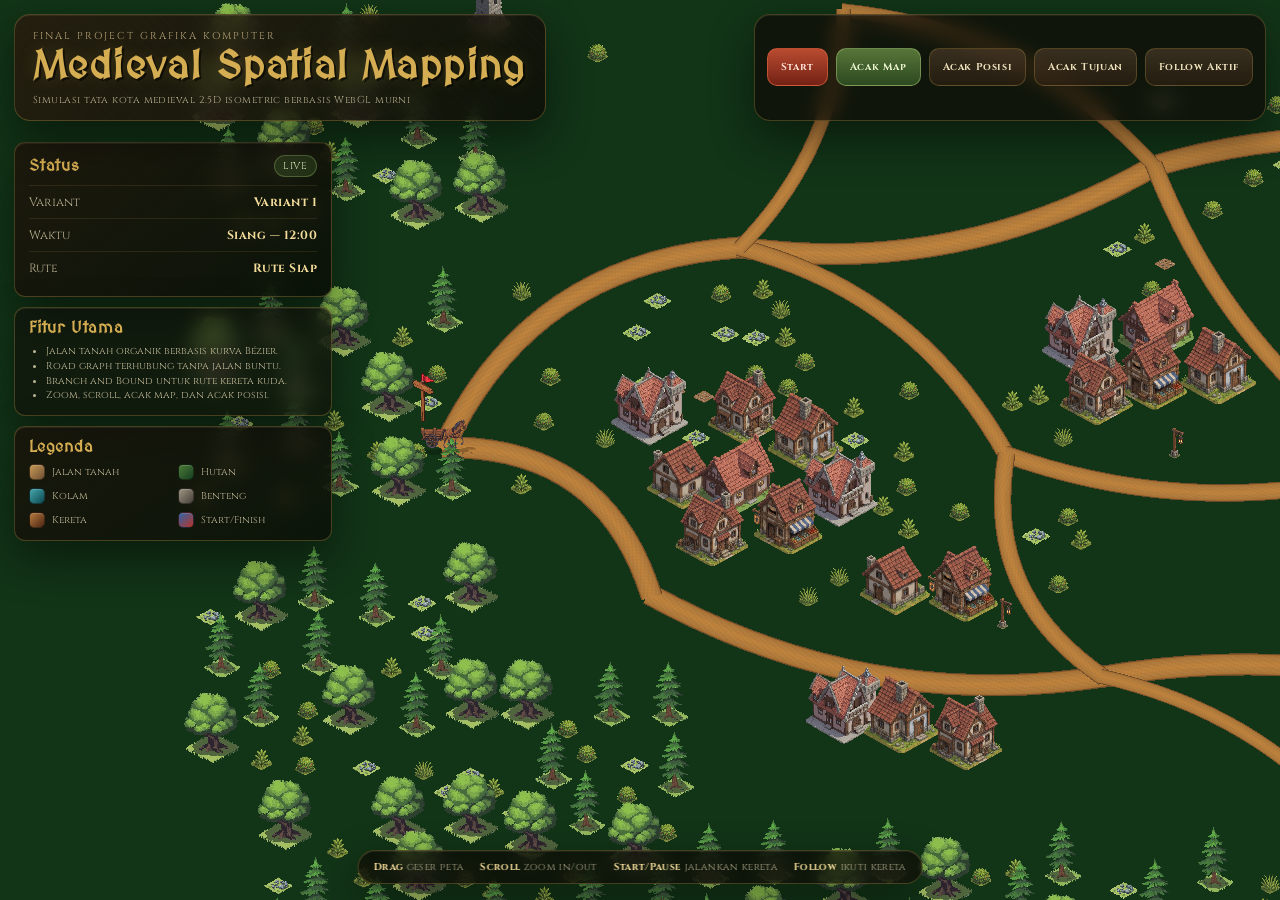
<file: index.html>
<!DOCTYPE html>
<!--
Nama: Dhiya Zarifa Putri Marzuki
NIM: 2401020075
File: index.html
Kontribusi: Menyusun struktur canvas WebGL, tombol kontrol, panel status, legenda, dan elemen antarmuka aplikasi.
-->
<html lang="id">
<head>
  <meta charset="UTF-8" />
  <meta name="viewport" content="width=device-width, initial-scale=1.0" />
  <title>Medieval Spatial Mapping</title>

  <link rel="preconnect" href="https://fonts.googleapis.com" />
  <link rel="preconnect" href="https://fonts.gstatic.com" crossorigin />
  <link href="https://fonts.googleapis.com/css2?family=Cinzel:wght@500;600;700&family=MedievalSharp&display=swap" rel="stylesheet" />
  <link rel="stylesheet" href="style.css" />
</head>
<body>
  <main class="app-shell">
    <canvas id="glCanvas" aria-label="Kanvas simulasi tata kota medieval 2.5D isometric"></canvas>

    <header class="hud-top" aria-label="Panel judul dan kontrol utama">
      <section class="brand-card" aria-label="Identitas proyek">
        <p class="eyebrow">Final Project Grafika Komputer</p>
        <h1>Medieval Spatial Mapping</h1>
        <p class="subtitle">Simulasi tata kota medieval 2.5D isometric berbasis WebGL murni</p>
      </section>

      <nav class="controls-card" aria-label="Kontrol simulasi">
        <button id="btnStartPause" class="control-btn primary" type="button">Start</button>
        <button id="btnRandomizeMap" class="control-btn forest" type="button">Acak Map</button>
        <button id="btnRandomizePosition" class="control-btn" type="button">Acak Posisi</button>
        <button id="btnRandomizeTarget" class="control-btn" type="button">Acak Tujuan</button>
        <button id="btnFollowCamera" class="control-btn" type="button">Follow Kamera</button>
      </nav>
    </header>

    <aside class="hud-left" aria-label="Panel status simulasi">
      <section class="panel-card status-card">
        <div class="panel-title-row">
          <h2>Status</h2>
          <span class="panel-chip">Live</span>
        </div>

        <div class="status-row">
          <span>Variant</span>
          <strong id="variantLabel">1</strong>
        </div>

        <div class="status-row">
          <span>Waktu</span>
          <strong id="worldTimeLabel">Siang — 12:00</strong>
        </div>

        <div class="status-row">
          <span>Rute</span>
          <strong id="routeStatusLabel">Siaga</strong>
        </div>
      </section>

      <section class="panel-card compact-card">
        <h2>Fitur Utama</h2>
        <ul class="feature-list">
          <li>Jalan tanah organik berbasis kurva Bézier.</li>
          <li>Road graph terhubung tanpa jalan buntu.</li>
          <li>Branch and Bound untuk rute kereta kuda.</li>
          <li>Zoom, scroll, acak map, dan acak posisi.</li>
        </ul>
      </section>

      <section class="panel-card legend-card">
        <h2>Legenda</h2>
        <div class="legend-grid">
          <div class="legend-item"><span class="legend-box road"></span> Jalan tanah</div>
          <div class="legend-item"><span class="legend-box forest"></span> Hutan</div>
          <div class="legend-item"><span class="legend-box pond"></span> Kolam</div>
          <div class="legend-item"><span class="legend-box castle"></span> Benteng</div>
          <div class="legend-item"><span class="legend-box carriage"></span> Kereta</div>
          <div class="legend-item"><span class="legend-box flag"></span> Start/Finish</div>
        </div>
      </section>
    </aside>

    <footer class="hud-bottom" aria-label="Petunjuk kontrol kamera">
      <span><strong>Drag</strong> geser peta</span>
      <span><strong>Scroll</strong> zoom in/out</span>
      <span><strong>Start/Pause</strong> jalankan kereta</span>
      <span><strong>Follow</strong> ikuti kereta</span>
    </footer>
  </main>

  <script type="module" src="main.js"></script>
</body>
</html>
</file>
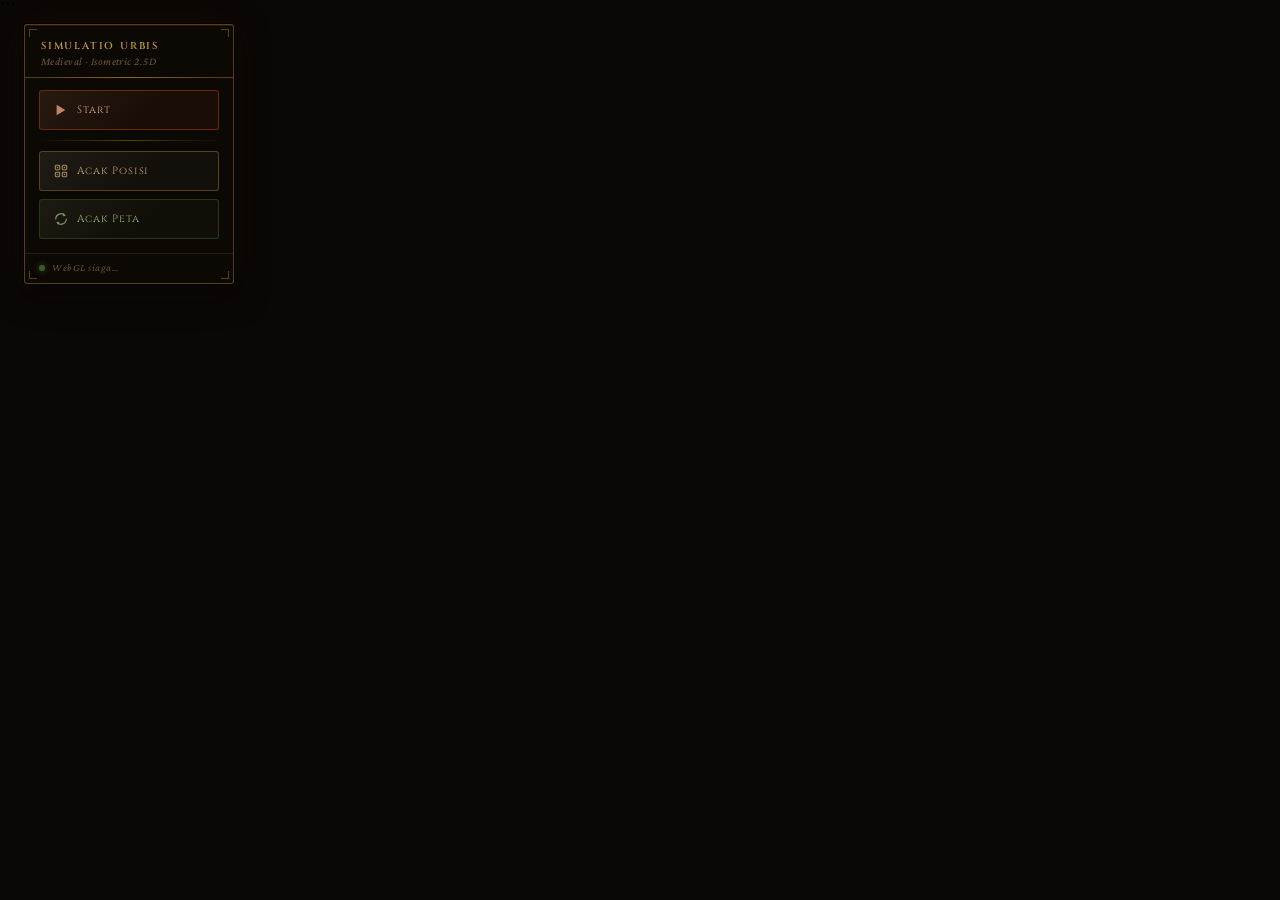
<file: medieval-webgl.html>
<!DOCTYPE html>
<html lang="id">
<head>
  <meta charset="UTF-8" />
  <meta name="viewport" content="width=device-width, initial-scale=1.0" />
  <title>Medieval City Simulation — WebGL</title>

  <link rel="preconnect" href="https://fonts.googleapis.com" />
  <link rel="preconnect" href="https://fonts.gstatic.com" crossorigin />
  <link href="https://fonts.googleapis.com/css2?family=Cinzel:wght@400;600;700&family=Crimson+Pro:ital,wght@0,300;0,400;1,300&display=swap" rel="stylesheet" />

  <style>
    /* ── Reset & Base ───────────────────────────────────── */
    *, *::before, *::after {
      box-sizing: border-box;
      margin: 0;
      padding: 0;
    }

    :root {
      --parchment:    #c8a96e;
      --ink:          #1a120b;
      --ink-light:    #2e1e0f;
      --gold:         #d4a843;
      --gold-dim:     #8a6820;
      --ember:        #b84a1a;
      --moss:         #3d5c2a;
      --panel-bg:     rgba(14, 9, 4, 0.82);
      --panel-border: rgba(180, 130, 50, 0.45);
      --panel-glow:   rgba(180, 130, 50, 0.08);
      --btn-h:        40px;
      --radius:       3px;
    }

    html, body {
      width: 100%;
      height: 100%;
      overflow: hidden;
      background: #0b0705;
      cursor: crosshair;
    }

    /* ── Canvas ─────────────────────────────────────────── */
    #webgl-canvas {
      display: block;
      width: 100vw;
      height: 100vh;
      position: fixed;
      inset: 0;
    }

    /* ── UI Overlay Panel ───────────────────────────────── */
    #ui-panel {
      position: fixed;
      top: 24px;
      left: 24px;
      z-index: 100;
      width: 210px;

      background: var(--panel-bg);
      border: 1px solid var(--panel-border);
      border-radius: var(--radius);
      box-shadow:
        0 0 0 1px rgba(0,0,0,0.6),
        0 8px 32px rgba(0, 0, 0, 0.7),
        inset 0 1px 0 rgba(210, 160, 60, 0.12),
        0 0 40px var(--panel-glow);

      backdrop-filter: blur(12px) saturate(0.6);
      -webkit-backdrop-filter: blur(12px) saturate(0.6);

      padding: 0;
      overflow: hidden;

      animation: panel-arrive 0.6s cubic-bezier(0.16, 1, 0.3, 1) both;
    }

    @keyframes panel-arrive {
      from { opacity: 0; transform: translateY(-12px) scale(0.97); }
      to   { opacity: 1; transform: translateY(0)     scale(1);    }
    }

    /* ── Panel Header ───────────────────────────────────── */
    .panel-header {
      padding: 14px 16px 10px;
      border-bottom: 1px solid var(--panel-border);
      position: relative;
    }

    .panel-header::after {
      content: '';
      position: absolute;
      bottom: -1px; left: 16px; right: 16px;
      height: 1px;
      background: linear-gradient(90deg, transparent, var(--gold), transparent);
      opacity: 0.4;
    }

    .panel-title {
      font-family: 'Cinzel', serif;
      font-size: 10px;
      font-weight: 600;
      letter-spacing: 0.18em;
      text-transform: uppercase;
      color: var(--gold);
      opacity: 0.9;
    }

    .panel-subtitle {
      font-family: 'Crimson Pro', serif;
      font-style: italic;
      font-size: 11px;
      color: rgba(200, 169, 110, 0.5);
      margin-top: 2px;
      letter-spacing: 0.04em;
    }

    /* ── Button Group ───────────────────────────────────── */
    .btn-group {
      padding: 12px 14px 14px;
      display: flex;
      flex-direction: column;
      gap: 8px;
    }

    /* ── Base Button ────────────────────────────────────── */
    .btn {
      display: flex;
      align-items: center;
      gap: 9px;
      height: var(--btn-h);
      padding: 0 14px;
      border: 1px solid var(--panel-border);
      border-radius: var(--radius);
      background: rgba(255, 255, 255, 0.03);
      color: var(--parchment);
      font-family: 'Cinzel', serif;
      font-size: 10.5px;
      font-weight: 400;
      letter-spacing: 0.08em;
      cursor: pointer;
      transition:
        background 0.18s ease,
        border-color 0.18s ease,
        color 0.18s ease,
        box-shadow 0.18s ease,
        transform 0.1s ease;
      position: relative;
      overflow: hidden;
      user-select: none;
      -webkit-user-select: none;
    }

    .btn::before {
      content: '';
      position: absolute;
      inset: 0;
      background: linear-gradient(135deg, rgba(255,255,255,0.05) 0%, transparent 60%);
      pointer-events: none;
    }

    .btn:hover {
      background: rgba(212, 168, 67, 0.1);
      border-color: rgba(212, 168, 67, 0.6);
      color: #f0d990;
      box-shadow: 0 0 12px rgba(212, 168, 67, 0.15), inset 0 1px 0 rgba(255,255,255,0.06);
      transform: translateY(-1px);
    }

    .btn:active {
      transform: translateY(0px) scale(0.985);
      background: rgba(212, 168, 67, 0.15);
      box-shadow: 0 0 6px rgba(212, 168, 67, 0.1);
      transition-duration: 0.06s;
    }

    /* ── Button Variants ────────────────────────────────── */
    .btn--primary {
      border-color: rgba(184, 74, 26, 0.5);
      background: rgba(184, 74, 26, 0.08);
      color: #e8a080;
    }

    .btn--primary:hover {
      background: rgba(184, 74, 26, 0.18);
      border-color: rgba(184, 74, 26, 0.75);
      color: #f5c0a0;
      box-shadow: 0 0 14px rgba(184, 74, 26, 0.2), inset 0 1px 0 rgba(255,255,255,0.06);
    }

    .btn--moss {
      border-color: rgba(61, 92, 42, 0.55);
      background: rgba(61, 92, 42, 0.08);
      color: #90b870;
    }

    .btn--moss:hover {
      background: rgba(61, 92, 42, 0.2);
      border-color: rgba(100, 150, 60, 0.7);
      color: #b0d890;
      box-shadow: 0 0 14px rgba(61, 92, 42, 0.2), inset 0 1px 0 rgba(255,255,255,0.06);
    }

    /* ── Icon Glyphs (SVG inline) ───────────────────────── */
    .btn-icon {
      width: 14px;
      height: 14px;
      flex-shrink: 0;
      opacity: 0.8;
      transition: opacity 0.18s ease;
    }

    .btn:hover .btn-icon { opacity: 1; }

    /* ── Divider ────────────────────────────────────────── */
    .divider {
      height: 1px;
      margin: 2px 0;
      background: linear-gradient(90deg, transparent, var(--panel-border), transparent);
    }

    /* ── Status Indicator ───────────────────────────────── */
    .status-bar {
      padding: 8px 14px 10px;
      border-top: 1px solid rgba(180,130,50,0.18);
      display: flex;
      align-items: center;
      gap: 7px;
    }

    .status-dot {
      width: 6px;
      height: 6px;
      border-radius: 50%;
      background: var(--moss);
      box-shadow: 0 0 6px var(--moss);
      animation: pulse-dot 2.4s ease-in-out infinite;
      flex-shrink: 0;
    }

    @keyframes pulse-dot {
      0%, 100% { opacity: 1; box-shadow: 0 0 5px #3d5c2a; }
      50%       { opacity: 0.5; box-shadow: 0 0 2px #3d5c2a; }
    }

    .status-text {
      font-family: 'Crimson Pro', serif;
      font-style: italic;
      font-size: 10.5px;
      color: rgba(200, 169, 110, 0.45);
      letter-spacing: 0.05em;
    }

    /* ── Play / Pause Icon Toggle ───────────────────────── */
    .icon-pause { display: none; }

    #btn-play.is-playing .icon-play  { display: none; }
    #btn-play.is-playing .icon-pause { display: block; }

    /* ── Corner Ornaments ───────────────────────────────── */
    .corner {
      position: absolute;
      width: 8px;
      height: 8px;
      border-color: rgba(212, 168, 67, 0.35);
      border-style: solid;
    }
    .corner--tl { top: 4px; left: 4px;  border-width: 1px 0 0 1px; }
    .corner--tr { top: 4px; right: 4px; border-width: 1px 1px 0 0; }
    .corner--bl { bottom: 4px; left: 4px;  border-width: 0 0 1px 1px; }
    .corner--br { bottom: 4px; right: 4px; border-width: 0 1px 1px 0; }
  </style>
</head>
<body>

  <!-- ── WebGL Canvas ──────────────────────────────────── -->
  <canvas id="webgl-canvas"></canvas>

  <!-- ── UI Overlay Panel ─────────────────────────────── -->
  <div id="ui-panel" role="complementary" aria-label="Kontrol Simulasi">

    <!-- Corner ornaments -->
    <span class="corner corner--tl"></span>
    <span class="corner corner--tr"></span>
    <span class="corner corner--bl"></span>
    <span class="corner corner--br"></span>

    <!-- Header -->
    <div class="panel-header">
      <div class="panel-title">Simulatio Urbis</div>
      <div class="panel-subtitle">Medieval · Isometric 2.5D</div>
    </div>

    <!-- Buttons -->
    <div class="btn-group">

      <button class="btn btn--primary" id="btn-play" type="button" aria-label="Mulai atau Jeda Animasi">
        <!-- Play icon (shown when paused) -->
        <svg class="btn-icon icon-play" viewBox="0 0 16 16" fill="none" xmlns="http://www.w3.org/2000/svg" aria-hidden="true">
          <polygon points="3,2 13,8 3,14" fill="currentColor"/>
        </svg>
        <!-- Pause icon (shown when playing) -->
        <svg class="btn-icon icon-pause" viewBox="0 0 16 16" fill="none" xmlns="http://www.w3.org/2000/svg" aria-hidden="true">
          <rect x="2.5" y="2" width="4" height="12" rx="1" fill="currentColor"/>
          <rect x="9.5" y="2" width="4" height="12" rx="1" fill="currentColor"/>
        </svg>
        <span class="btn-play-label">Start</span>
      </button>

      <div class="divider"></div>

      <button class="btn" id="btn-random-pos" type="button" aria-label="Acak Posisi Objek">
        <!-- Shuffle/dice icon -->
        <svg class="btn-icon" viewBox="0 0 16 16" fill="none" xmlns="http://www.w3.org/2000/svg" aria-hidden="true">
          <rect x="1.5" y="1.5" width="5" height="5" rx="1" stroke="currentColor" stroke-width="1.2"/>
          <rect x="9.5" y="1.5" width="5" height="5" rx="1" stroke="currentColor" stroke-width="1.2"/>
          <rect x="1.5" y="9.5" width="5" height="5" rx="1" stroke="currentColor" stroke-width="1.2"/>
          <rect x="9.5" y="9.5" width="5" height="5" rx="1" stroke="currentColor" stroke-width="1.2"/>
          <circle cx="4" cy="4" r="0.9" fill="currentColor"/>
          <circle cx="12" cy="4" r="0.9" fill="currentColor"/>
          <circle cx="4" cy="12" r="0.9" fill="currentColor"/>
          <circle cx="12" cy="12" r="0.9" fill="currentColor"/>
        </svg>
        Acak Posisi
      </button>

      <button class="btn btn--moss" id="btn-random-map" type="button" aria-label="Acak Peta Baru">
        <!-- Map refresh icon -->
        <svg class="btn-icon" viewBox="0 0 16 16" fill="none" xmlns="http://www.w3.org/2000/svg" aria-hidden="true">
          <path d="M2 8a6 6 0 0 1 10.5-3.95" stroke="currentColor" stroke-width="1.3" stroke-linecap="round"/>
          <path d="M14 8a6 6 0 0 1-10.5 3.95" stroke="currentColor" stroke-width="1.3" stroke-linecap="round"/>
          <polyline points="11,1.5 12.5,4 10,4.5" fill="currentColor" stroke="currentColor" stroke-width="0.5" stroke-linejoin="round"/>
          <polyline points="5,14.5 3.5,12 6,11.5"  fill="currentColor" stroke="currentColor" stroke-width="0.5" stroke-linejoin="round"/>
        </svg>
        Acak Peta
      </button>

    </div>

    <!-- Status bar -->
    <div class="status-bar">
      <span class="status-dot" id="status-dot"></span>
      <span class="status-text" id="status-text">WebGL siaga…</span>
    </div>

  </div>

  <!-- ── Entry Point ───────────────────────────────────── -->
  <script type="module" src="main.js"></script>

  <!-- Play/Pause toggle — UI state only, bisa di-override dari main.js -->
  <script>
    const btnPlay  = document.getElementById('btn-play');
    const label    = btnPlay.querySelector('.btn-play-label');
    const statusTx = document.getElementById('status-text');
    const statusDt = document.getElementById('status-dot');

    btnPlay.addEventListener('click', () => {
      const playing = btnPlay.classList.toggle('is-playing');
      label.textContent        = playing ? 'Pause' : 'Start';
      statusTx.textContent     = playing ? 'Animasi berjalan…' : 'Animasi dijeda.';
      statusDt.style.background  = playing ? '#b84a1a' : '#3d5c2a';
      statusDt.style.boxShadow   = playing ? '0 0 6px #b84a1a' : '0 0 6px #3d5c2a';
    });
  </script>

</body>
</html>
```
</file>
<file: style.css>
/*
Nama: Nisrina Retnosari
NIM: 2401020060
File: style.css
Kontribusi: Menyusun tampilan antarmuka, HUD, panel kontrol, legenda, dan tema visual medieval untuk canvas WebGL.
*/

* {
  box-sizing: border-box;
  margin: 0;
  padding: 0;
}

:root {
  --ink: #1c1209;
  --panel: rgba(20, 14, 8, 0.78);
  --panel-strong: rgba(15, 10, 6, 0.88);
  --panel-soft: rgba(44, 31, 18, 0.58);
  --gold: #d5ad52;
  --gold-soft: rgba(213, 173, 82, 0.34);
  --gold-light: #f4dc9a;
  --cream: #eee1bd;
  --muted: #b7a37a;
  --green: #496632;
  --green-light: #9ebc71;
  --red: #9d3824;
  --red-light: #d9704e;
  --brown: #7b5732;
  --shadow: rgba(0, 0, 0, 0.44);
  --radius-lg: 16px;
  --radius-md: 11px;
}

html,
body {
  width: 100%;
  height: 100%;
  overflow: hidden;
  background: #10170d;
  color: var(--cream);
  font-family: 'Cinzel', Georgia, serif;
}

button {
  font: inherit;
}

.app-shell {
  position: relative;
  width: 100vw;
  height: 100vh;
  overflow: hidden;
  background:
    radial-gradient(circle at 50% 45%, rgba(91, 118, 54, 0.18), transparent 46%),
    linear-gradient(135deg, #0d150b, #050604 70%);
}

#glCanvas {
  position: fixed;
  inset: 0;
  width: 100vw;
  height: 100vh;
  display: block;
  cursor: grab;
  background: #193916;
}

#glCanvas:active {
  cursor: grabbing;
}

.hud-top {
  position: fixed;
  top: 14px;
  left: 14px;
  right: 14px;
  z-index: 20;
  display: flex;
  align-items: stretch;
  justify-content: space-between;
  gap: 14px;
  pointer-events: none;
}

.brand-card,
.controls-card,
.panel-card,
.hud-bottom {
  pointer-events: auto;
  border: 1px solid rgba(213, 173, 82, 0.28);
  box-shadow:
    0 18px 44px var(--shadow),
    inset 0 1px 0 rgba(255, 255, 255, 0.07);
  backdrop-filter: blur(10px);
}

.brand-card {
  min-width: 390px;
  max-width: 600px;
  padding: 14px 18px 13px;
  border-radius: var(--radius-lg);
  background:
    linear-gradient(135deg, rgba(40, 27, 14, 0.84), rgba(12, 8, 5, 0.74)),
    repeating-linear-gradient(45deg, rgba(255, 255, 255, 0.035) 0 1px, transparent 1px 8px);
}

.eyebrow {
  color: var(--muted);
  font-size: 10px;
  letter-spacing: 0.20em;
  text-transform: uppercase;
}

h1 {
  margin-top: 3px;
  color: var(--gold);
  font-family: 'MedievalSharp', 'Cinzel', serif;
  font-size: clamp(26px, 3.15vw, 44px);
  line-height: 0.98;
  letter-spacing: 0.035em;
  text-shadow:
    2px 2px 0 rgba(0, 0, 0, 0.56),
    0 0 18px rgba(213, 173, 82, 0.18);
}

.subtitle {
  margin-top: 7px;
  color: rgba(238, 225, 189, 0.72);
  font-size: 10px;
  letter-spacing: 0.045em;
}

.controls-card {
  display: flex;
  align-items: center;
  justify-content: flex-end;
  flex-wrap: wrap;
  gap: 8px;
  padding: 12px;
  border-radius: var(--radius-lg);
  background: rgba(15, 10, 6, 0.72);
}

.control-btn {
  min-height: 38px;
  padding: 9px 13px;
  border: 1px solid rgba(213, 173, 82, 0.26);
  border-radius: 10px;
  color: var(--cream);
  background:
    linear-gradient(180deg, rgba(255, 255, 255, 0.055), rgba(0, 0, 0, 0.18)),
    rgba(63, 45, 25, 0.62);
  cursor: pointer;
  font-size: 10px;
  font-weight: 700;
  letter-spacing: 0.06em;
  white-space: nowrap;
  transition: transform 0.14s ease, border-color 0.14s ease, box-shadow 0.14s ease, color 0.14s ease;
}

.control-btn:hover {
  transform: translateY(-1px);
  border-color: rgba(244, 220, 154, 0.72);
  color: var(--gold-light);
  box-shadow: 0 0 18px rgba(213, 173, 82, 0.16);
}

.control-btn:active {
  transform: translateY(0) scale(0.985);
}

.control-btn.primary {
  border-color: rgba(217, 98, 62, 0.68);
  color: #ffe2d5;
  background:
    linear-gradient(180deg, rgba(217, 98, 62, 0.46), rgba(99, 25, 16, 0.72)),
    var(--red);
}

.control-btn.forest {
  border-color: rgba(158, 188, 113, 0.55);
  color: #eaf5cf;
  background:
    linear-gradient(180deg, rgba(106, 139, 66, 0.42), rgba(35, 63, 26, 0.74)),
    var(--green);
}

.hud-left {
  position: fixed;
  left: 14px;
  top: 142px;
  bottom: 62px;
  z-index: 18;
  width: 318px;
  display: flex;
  flex-direction: column;
  gap: 10px;
  pointer-events: none;
}

.panel-card {
  pointer-events: auto;
  border-radius: var(--radius-md);
  background:
    linear-gradient(145deg, rgba(26, 18, 10, 0.82), rgba(9, 7, 4, 0.68));
  padding: 12px 14px;
}

.panel-title-row {
  display: flex;
  align-items: center;
  justify-content: space-between;
  gap: 10px;
  margin-bottom: 8px;
}

.panel-card h2 {
  color: var(--gold);
  font-family: 'MedievalSharp', 'Cinzel', serif;
  font-size: 16px;
  line-height: 1;
  letter-spacing: 0.05em;
}

.panel-chip {
  padding: 3px 8px;
  border: 1px solid rgba(158, 188, 113, 0.35);
  border-radius: 999px;
  color: #dceec1;
  background: rgba(57, 89, 39, 0.42);
  font-size: 10px;
  letter-spacing: 0.08em;
  text-transform: uppercase;
}

.status-card {
  background:
    linear-gradient(145deg, rgba(31, 22, 12, 0.88), rgba(8, 7, 4, 0.72));
}

.status-row {
  display: flex;
  align-items: center;
  justify-content: space-between;
  gap: 14px;
  padding: 8px 0;
  border-top: 1px solid rgba(213, 173, 82, 0.12);
  color: rgba(238, 225, 189, 0.75);
  font-size: 12px;
}

.status-row strong {
  color: var(--gold-light);
  text-align: right;
  font-size: 12px;
  letter-spacing: 0.04em;
}

.compact-card {
  background: rgba(16, 12, 7, 0.58);
}

.feature-list {
  margin: 8px 0 0 17px;
}

.feature-list li,
.legend-item {
  color: rgba(238, 225, 189, 0.78);
  font-size: 10px;
  line-height: 1.48;
}

.legend-grid {
  display: grid;
  grid-template-columns: 1fr 1fr;
  gap: 8px 10px;
  margin-top: 9px;
}

.legend-item {
  display: flex;
  align-items: center;
  gap: 7px;
}

.legend-box {
  flex: 0 0 auto;
  width: 16px;
  height: 16px;
  border-radius: 5px;
  border: 1px solid rgba(0, 0, 0, 0.56);
  box-shadow: inset 0 1px 0 rgba(255, 255, 255, 0.16);
}

.legend-box.road {
  background: linear-gradient(135deg, #c99a54, #705035);
}

.legend-box.forest {
  background: linear-gradient(135deg, #4d7b38, #173f22);
}

.legend-box.pond {
  background: linear-gradient(135deg, #45a7ad, #0d4850);
}

.legend-box.castle {
  background: linear-gradient(135deg, #9e9582, #47413a);
}

.legend-box.carriage {
  background: linear-gradient(135deg, #b77b3d, #4c2515);
}

.legend-box.flag {
  background: linear-gradient(135deg, #2f64a7, #b7352a);
}

.hud-bottom {
  position: fixed;
  left: 50%;
  bottom: 16px;
  z-index: 19;
  display: flex;
  justify-content: center;
  gap: 16px;
  max-width: calc(100vw - 36px);
  padding: 9px 15px;
  transform: translateX(-50%);
  border-radius: 999px;
  background: rgba(12, 9, 5, 0.72);
  color: rgba(238, 225, 189, 0.70);
  font-size: 10px;
  letter-spacing: 0.035em;
  white-space: nowrap;
}

.hud-bottom strong {
  color: var(--gold-light);
  font-weight: 700;
}

@media (max-width: 1100px) {
  .hud-top {
    align-items: flex-start;
    flex-direction: column;
  }

  .brand-card {
    min-width: min(390px, calc(100vw - 36px));
  }

  .controls-card {
    justify-content: flex-start;
    max-width: calc(100vw - 36px);
  }

  .hud-left {
    top: 214px;
  }
}

@media (max-width: 760px) {
  .hud-top {
    top: 10px;
    left: 10px;
    right: 10px;
    gap: 8px;
  }

  .brand-card,
  .controls-card {
    width: 100%;
    border-radius: 13px;
  }

  .brand-card {
    min-width: 0;
    padding: 12px 13px;
  }

  h1 {
    font-size: 27px;
  }

  .subtitle {
    font-size: 10px;
  }

  .controls-card {
    padding: 9px;
    gap: 7px;
  }

  .control-btn {
    min-height: 34px;
    padding: 8px 9px;
    font-size: 10px;
  }

  .hud-left {
    left: 10px;
    right: 10px;
    top: auto;
    bottom: 58px;
    width: auto;
    display: grid;
    grid-template-columns: 1fr;
  }

  .compact-card,
  .legend-card {
    display: none;
  }

  .hud-bottom {
    bottom: 10px;
    flex-wrap: wrap;
    gap: 8px 12px;
    width: calc(100vw - 20px);
    border-radius: 13px;
    white-space: normal;
  }
}
</file>
